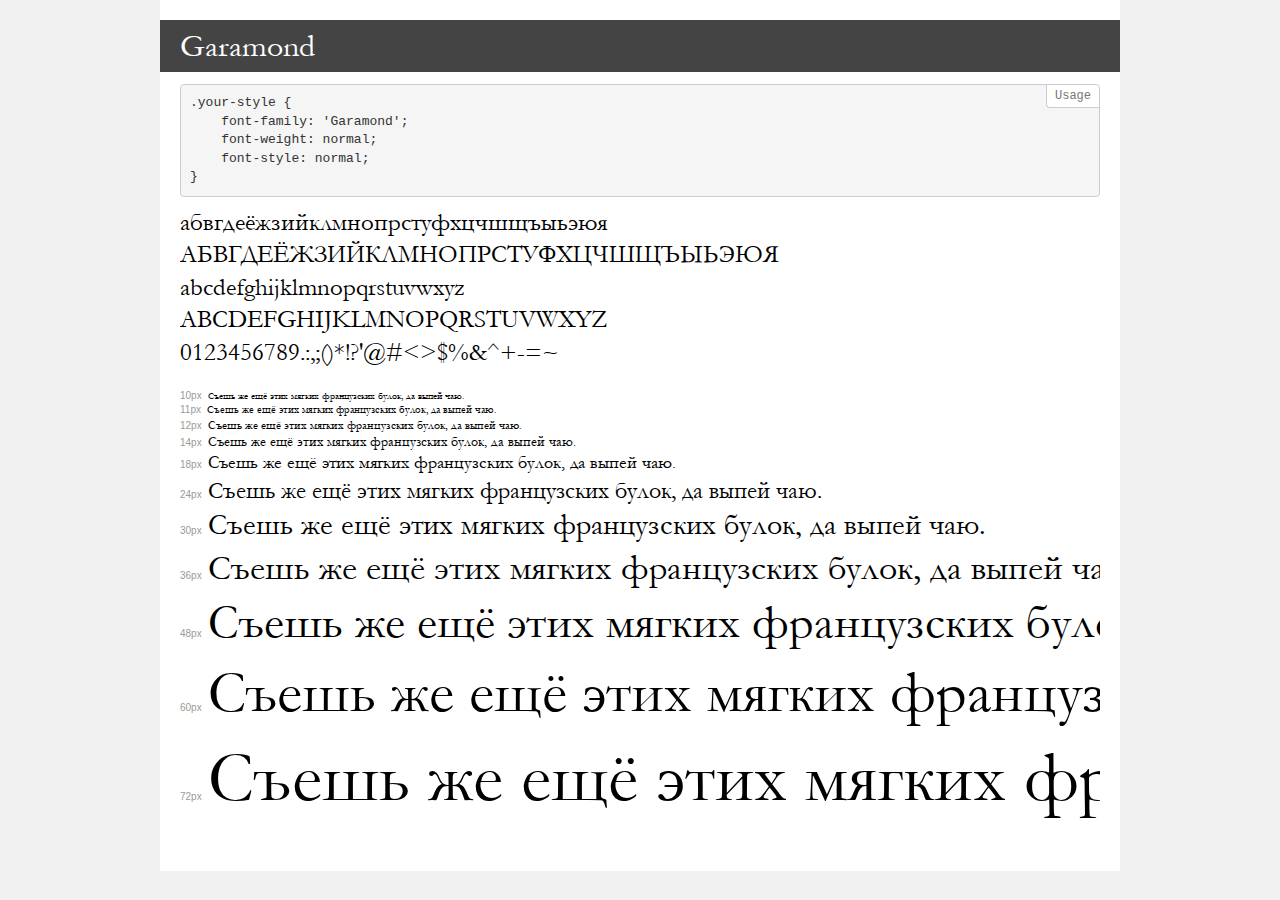
<file: fonts/Garamond/demo.html>
<!DOCTYPE html>
<html>
<head>
    <meta charset="utf-8">
    <meta http-equiv="X-UA-Compatible" content="IE=edge">
    <meta name="viewport" content="width=device-width, initial-scale=1">
    <meta name="robots" content="noindex, noarchive">
    <meta name="format-detection" content="telephone=no">
    <title>Transfonter demo</title>
    <link href="stylesheet.css" rel="stylesheet">
    <style>
        /*
        http://meyerweb.com/eric/tools/css/reset/
        v2.0 | 20110126
        License: none (public domain)
        */
        html, body, div, span, applet, object, iframe,
        h1, h2, h3, h4, h5, h6, p, blockquote, pre,
        a, abbr, acronym, address, big, cite, code,
        del, dfn, em, img, ins, kbd, q, s, samp,
        small, strike, strong, sub, sup, tt, var,
        b, u, i, center,
        dl, dt, dd, ol, ul, li,
        fieldset, form, label, legend,
        table, caption, tbody, tfoot, thead, tr, th, td,
        article, aside, canvas, details, embed,
        figure, figcaption, footer, header, hgroup,
        menu, nav, output, ruby, section, summary,
        time, mark, audio, video {
            margin: 0;
            padding: 0;
            border: 0;
            font-size: 100%;
            font: inherit;
            vertical-align: baseline;
        }
        /* HTML5 display-role reset for older browsers */
        article, aside, details, figcaption, figure,
        footer, header, hgroup, menu, nav, section {
            display: block;
        }
        body {
            line-height: 1;
        }
        ol, ul {
            list-style: none;
        }
        blockquote, q {
            quotes: none;
        }
        blockquote:before, blockquote:after,
        q:before, q:after {
            content: '';
            content: none;
        }
        table {
            border-collapse: collapse;
            border-spacing: 0;
        }
        /* common styles */
        body {
            background: #f1f1f1;
            color: #000;
        }
        .page {
            background: #fff;
            width: 920px;
            margin: 0 auto;
            padding: 20px 20px 0 20px;
            overflow: hidden;
        }
        .font-container {
            overflow-x: auto;
            overflow-y: hidden;
            margin-bottom: 40px;
            line-height: 1.3;
            white-space: nowrap;
            padding-bottom: 5px;
        }
        h1 {
            position: relative;
            background: #444;
            font-size: 32px;
            color: #fff;
            padding: 10px 20px;
            margin: 0 -20px 12px -20px;
        }
        .letters {
            font-size: 25px;
            margin-bottom: 20px;
        }
        .s10:before {
            content: '10px';
        }
        .s11:before {
            content: '11px';
        }
        .s12:before {
            content: '12px';
        }
        .s14:before {
            content: '14px';
        }
        .s18:before {
            content: '18px';
        }
        .s24:before {
            content: '24px';
        }
        .s30:before {
            content: '30px';
        }
        .s36:before {
            content: '36px';
        }
        .s48:before {
            content: '48px';
        }
        .s60:before {
            content: '60px';
        }
        .s72:before {
            content: '72px';
        }
        .s10:before, .s11:before, .s12:before, .s14:before,
        .s18:before, .s24:before, .s30:before, .s36:before,
        .s48:before, .s60:before, .s72:before {
            font-family: Arial, sans-serif;
            font-size: 10px;
            font-weight: normal;
            font-style: normal;
            color: #999;
            padding-right: 6px;
        }
        pre {
            display: block;
            position: relative;
            padding: 9px;
            margin: 0 0 10px;
            font-family: Monaco, Menlo, Consolas, "Courier New", monospace !important;
            font-size: 13px;
            line-height: 1.428571429;
            color: #333;
            font-weight: normal !important;
            font-style: normal !important;
            background-color: #f5f5f5;
            border: 1px solid #ccc;
            overflow-x: auto;
            border-radius: 4px;
        }
        pre:after {
            display: block;
            position: absolute;
            right: 0;
            top: 0;
            content: 'Usage';
            line-height: 1;
            padding: 5px 8px;
            font-size: 12px;
            color: #767676;
            background-color: #fff;
            border: 1px solid #ccc;
            border-right: none;
            border-top: none;
            border-radius: 0 4px 0 4px;
            z-index: 10;
        }
        /* responsive */
        @media (max-width: 959px) {
            .page {
                width: auto;
                margin: 0;
            }
        }
    </style>
</head>
<body>
<div class="page">
    <div class="demo" style="font-family: 'Garamond'; font-weight: normal; font-style: normal;">
        <h1>Garamond</h1>
        <pre>.your-style {
    font-family: 'Garamond';
    font-weight: normal;
    font-style: normal;
}</pre>
        <div class="font-container">
            <p class="letters">
                абвгдеёжзийклмнопрстуфхцчшщъыьэюя<br>
АБВГДЕЁЖЗИЙКЛМНОПРСТУФХЦЧШЩЪЫЬЭЮЯ<br>
abcdefghijklmnopqrstuvwxyz<br>
ABCDEFGHIJKLMNOPQRSTUVWXYZ<br>
                0123456789.:,;()*!?'@#<>$%&^+-=~
            </p>
            <p class="s10" style="font-size: 10px;">Съешь же ещё этих мягких французских булок, да выпей чаю.</p>
            <p class="s11" style="font-size: 11px;">Съешь же ещё этих мягких французских булок, да выпей чаю.</p>
            <p class="s12" style="font-size: 12px;">Съешь же ещё этих мягких французских булок, да выпей чаю.</p>
            <p class="s14" style="font-size: 14px;">Съешь же ещё этих мягких французских булок, да выпей чаю.</p>
            <p class="s18" style="font-size: 18px;">Съешь же ещё этих мягких французских булок, да выпей чаю.</p>
            <p class="s24" style="font-size: 24px;">Съешь же ещё этих мягких французских булок, да выпей чаю.</p>
            <p class="s30" style="font-size: 30px;">Съешь же ещё этих мягких французских булок, да выпей чаю.</p>
            <p class="s36" style="font-size: 36px;">Съешь же ещё этих мягких французских булок, да выпей чаю.</p>
            <p class="s48" style="font-size: 48px;">Съешь же ещё этих мягких французских булок, да выпей чаю.</p>
            <p class="s60" style="font-size: 60px;">Съешь же ещё этих мягких французских булок, да выпей чаю.</p>
            <p class="s72" style="font-size: 72px;">Съешь же ещё этих мягких французских булок, да выпей чаю.</p>
        </div>
    </div>
</div>
</body>
</html>
</file>
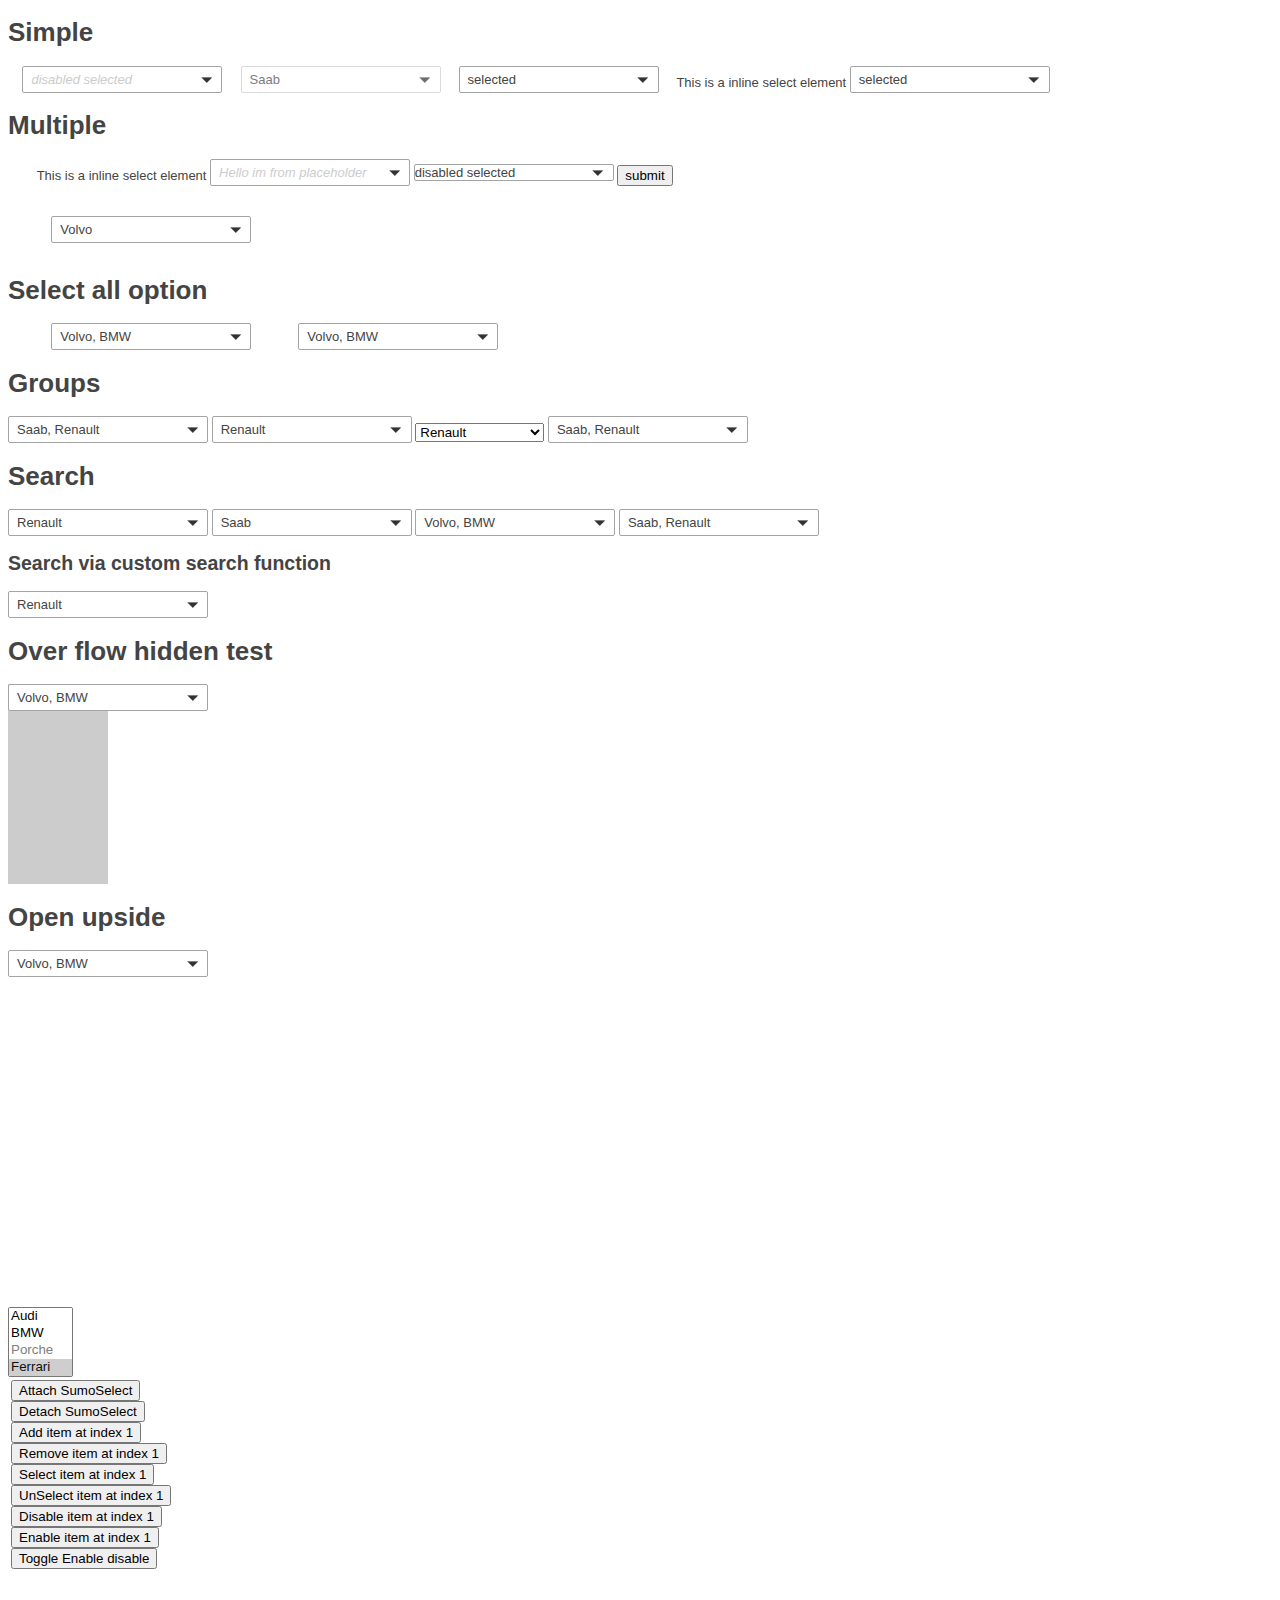
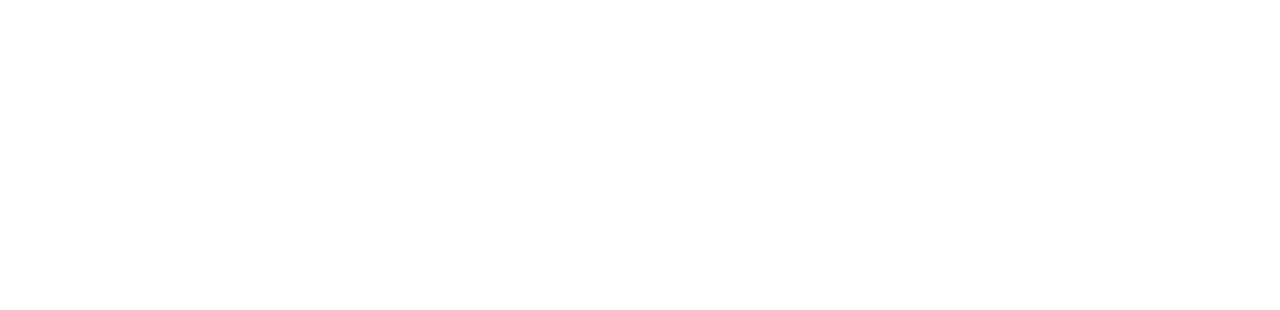
<file: js/sumoselect/select_responsive.html>
﻿<!DOCTYPE html>
<html xmlns="http://www.w3.org/1999/xhtml">
<head>
    <title></title>
        <meta name="viewport" content="width=device-width, initial-scale=1.0">
    <script src="http://ajax.googleapis.com/ajax/libs/jquery/1.9.0/jquery.min.js"></script>
    <script src="jquery.sumoselect.js"></script>
    <link href="sumoselect.css" rel="stylesheet" />

    <script type="text/javascript">
        $(document).ready(function () {
            window.asd = $('.SlectBox').SumoSelect({ csvDispCount: 3, selectAll:true, captionFormatAllSelected: "Yeah, OK, so everything." });
            window.test = $('.testsel').SumoSelect({okCancelInMulti:true, captionFormatAllSelected: "Yeah, OK, so everything." });

            window.testSelAll = $('.testSelAll').SumoSelect({okCancelInMulti:true, selectAll:true });

            window.testSelAll2 = $('.testSelAll2').SumoSelect({selectAll:true});

            window.testSelAlld = $('.SlectBox-grp').SumoSelect({okCancelInMulti:true, selectAll:true, isClickAwayOk:true });

            window.Search = $('.search-box').SumoSelect({ csvDispCount: 3, search: true, searchText:'Enter here.' });
            window.sb = $('.SlectBox-grp-src').SumoSelect({ csvDispCount: 3, search: true, searchText:'Enter here.', selectAll:true });
            window.searchSelAll = $('.search-box-sel-all').SumoSelect({ csvDispCount: 3, selectAll:true, search: true, searchText:'Enter here.', okCancelInMulti:true });
            window.searchSelAll = $('.search-box-open-up').SumoSelect({ csvDispCount: 3, selectAll:true, search: false, searchText:'Enter here.', up:true });
            window.Search = $('.search-box-custom-fn').SumoSelect({ csvDispCount: 3, search: true, searchText:'Enter here.', searchFn: function(haystack, needle) {
              var re = RegExp('^' + needle.replace(/([^\w\d])/gi, '\\$1'), 'i');
              return !haystack.match(re);
            } });

            window.groups_eg_g = $('.groups_eg_g').SumoSelect({selectAll:true, search:true });


            $('.SlectBox').on('sumo:opened', function(o) {
              console.log("dropdown opened", o)
            });

        });
    </script>
    <style type="text/css">
        body{font-family: 'Helvetica Neue', Helvetica, Arial, sans-serif;color:#444;font-size:13px;}
        p,div,ul,li{padding:0px; margin:0px;}
    </style>
</head>
<body>
    <h1>Simple</h1>
    &nbsp;&nbsp;&nbsp;
    <select name="somename" class="SlectBox" onclick="console.log($(this).val())" onchange="console.log('change is firing')">
        <option disabled="disabled" selected="selected">disabled selected</option>
        <!--placeholder-->
        <option title="Volvo is a car"  value="volvo">Volvo</option>
        <option value="saab">Saab</option>
        <option value="mercedes">Mercedes</option>
        <option value="audi">Audi</option>
        <option value="4">5</option>
        <option value="9">10</option>
    </select>
    &nbsp;&nbsp;&nbsp;

    <select class="SlectBox" disabled   >
        <option value="volvo">Volvo</option>
        <option selected value="saab">Saab</option>
        <option value="mercedes">Mercedes</option>
        <option value="audi">Audi</option>
        <option disabled value="opt1">option1</option>
        <option value="opt2">option2</option>
        <option value="opt3">option3</option>
    </select>
    &nbsp;&nbsp;&nbsp;

    <select class="SlectBox" placeholder="this is placeholder">
        <option selected="selected">selected</option>
        <option>Volvo</option>
        <option>Saab</option>
        <option value="mercedes">Mercedes</option>
        <option value="audi">Audi</option>
    </select>
    &nbsp;&nbsp;&nbsp;
      This is a inline select element
        <select class="SlectBox" placeholder="this is placeholder" required="required">
        <option selected="selected">selected</option>
        <option>Volvo</option>
        <option>Saab</option>
        <option value="mercedes">Mercedes</option>
        <option value="audi">Audi</option>
                <option>Volvo</option>
        <option>Saab</option>
        <option value="mercedes">Mercedes</option>
        <option value="audi">Audi</option>
                <option>Volvo</option>
        <option>Saab</option>
        <option value="mercedes">Mercedes</option>
        <option value="audi">Audi</option>
                <option>Volvo</option>
        <option>Saab</option>
        <option value="mercedes">Mercedes</option>
        <option value="audi">Audi</option>
    </select>


    <h1>Multiple</h1>

    <form method="get">
        &nbsp;&nbsp;&nbsp;

        &nbsp;&nbsp;&nbsp;  This is a inline select element

        <select multiple="multiple" onchange="console.log('changed', this)" placeholder="Hello  im from placeholder" class="SlectBox" required>
       <option value="volvo">Volvo</option>
       <option value="saab">Saab</option>
       <option value="mercedes">Mercedes</option>
       <option value="audi">Audi</option>
       <option value="bmw">BMW</option>
            </select>

    <div class="SumoSelect">
        <p class="CaptionCont SlectBoxa"><span>disabled selected</span><label><i></i></label></p>
        <div class="optWrapper multiple">
            <ul class="options">
                <li><span><i></i></span>
                    <label>Volvo</label></li>
                <li><span><i></i></span>
                    <label>saab</label></li>
                <li><span><i></i></span>
                    <label>audi</label></li>
                <li><span><i></i></span>
                    <label>bmw</label></li>
                <li><span><i></i></span>
                    <label>porsche</label></li>
                <li><span><i></i></span>
                    <label>ferrari</label></li>
                <li class="selected"><span><i></i></span>
                    <label>hyundai</label></li>
                <li><span><i></i></span>
                    <label>porsche</label></li>
                <li><span><i></i></span>
                    <label>ferrari</label></li>
                <li><span><i></i></span>
                    <label>hyundai is a good company but not too go0d !!!</label></li>
                <li><span><i></i></span>
                    <label>porsche</label></li>
                <li><span><i></i></span>
                    <label>ferrari</label></li>
                <li><span><i></i></span>
                    <label>hyundai</label></li>
            </ul>
        </div>
    </div>
        <input type="submit" value="submit" />


    <br />
    <br />
    <br />   &nbsp;&nbsp;&nbsp;   &nbsp;&nbsp;&nbsp;   &nbsp;&nbsp;&nbsp;

       <select   multiple="multiple" placeholder="Hello im from placeholder"  class="testsel">
       <option selected value="volvo">Volvo</option>
       <option value="saab">Saab</option>
       <option disabled="disabled" value="mercedes">Mercedes</option>
       <option value="audi">Audi</option>
       <option value="bmw">BMW</option>
       <option value="porsche">Porche</option>
       <option value="ferrari">Ferrari</option>
       <option class="someclass" value="audi">Audi</option>
       <option class="someclass" value="bmw">BMW</option>
       <option class="someclass" value="porsche">Porche</option>
       <option value="ferrari">Ferrari</option>
       <option value="audi">Audi</option>
       <option value="bmw">BMW</option>
       <option value="porsche">Porche</option>
       <option value="ferrari">Ferrari</option>
       <option value="hyundai">Hyundai</option>
       <option value="mitsubishi">Mitsubishi</option>
   </select>

        </form>

<br>
    <h1>Select all option</h1>
    &nbsp;&nbsp;&nbsp;   &nbsp;&nbsp;&nbsp;   &nbsp;&nbsp;&nbsp;
<select multiple="multiple" placeholder="Hello  im from placeholder" onchange="console.log($(this).children(':selected').length)" class="testSelAll">
       <option selected value="volvo">Volvo</option>
       <option value="saab">Saab</option>
       <option disabled="disabled" value="mercedes">Mercedes</option>
       <option value="audi">Audi</option>
       <option selected value="bmw">BMW</option>
       <option value="porsche">Porche</option>
       <option value="ferrari">Ferrari</option>
       <option value="mitsubishi">Mitsubishi</option>


</select>

        &nbsp;&nbsp;&nbsp;   &nbsp;&nbsp;&nbsp;   &nbsp;&nbsp;&nbsp;
<select multiple="multiple" placeholder="Hello  im from placeholder" onchange="console.log($(this).children(':selected').length)" class="testSelAll2">
       <option selected value="volvo">Volvo</option>
       <option value="saab">Saab</option>
       <option disabled="disabled" value="mercedes">Mercedes</option>
       <option value="audi">Audi</option>
       <option selected value="bmw">BMW</option>
       <option value="porsche">Porche</option>
       <option value="ferrari">Ferrari</option>
       <option value="mitsubishi">Mitsubishi</option>


</select>

    <h1>Groups</h1>

    <select multiple="multiple" placeholder="Hello  im from placeholder" class="SlectBox-grp">
      <option selected value="saab">Saab</option>
      <option value="opel">Opel</option>
      <option disabled="disabled" value="mercedez">Mercedez</option>
      <optgroup label="US Brands">
        <option value="chrysler">Chrysler</option>
        <option value="gm">General Motors</option>
        <option value="ford">Ford</option>
        <option disabled="disabled" value="plymouth">Plymouth</option>
      </optgroup>
      <optgroup label="French Brands">
        <option value="citroen">Citroën</option>
        <option value="peugeot">Peugeot</option>
        <option selected value="renault">Renault</option>
        <option value="nissan">Nissan</option>
      </optgroup>
      <optgroup label="Italian brands">
        <option value="fiat">Fiat</option>
        <option value="alpha-Romeo">Alpha Romeo</option>
        <option value="lamborghini">Lamborghini</option>
      </optgroup>
      <optgroup disabled="disabled" label="German brands">
        <option value="audi">Audi</option>
        <option value="bMW">BMW</option>
        <option value="volkswagen">Volkswagen</option>
      </optgroup>
      <option value="aston-martin">Aston Martin</option>
      <option value="hyundai">Hyundai</option>
      <option value="mitsubishi">Mitsubishi</option>
    </select>


	 <select placeholder="Hello  im from placeholder" class="SlectBox">
      <option selected value="saab">Saab</option>
      <option value="opel">Opel</option>
      <option disabled="disabled" value="mercedez">Mercedez</option>
      <optgroup label="US Brands">
        <option value="chrysler">Chrysler</option>
        <option value="gm">General Motors</option>
        <option value="ford">Ford</option>
        <option disabled="disabled" value="plymouth">Plymouth</option>
      </optgroup>
      <optgroup label="French Brands">
        <option value="citroen">Citroën</option>
        <option value="peugeot">Peugeot</option>
        <option selected value="renault">Renault</option>
        <option value="nissan">Nissan</option>
      </optgroup>
      <optgroup label="Italian brands">
        <option value="fiat">Fiat</option>
        <option value="alpha-Romeo">Alpha Romeo</option>
        <option value="lamborghini">Lamborghini</option>
      </optgroup>
      <optgroup disabled="disabled" label="German brands">
        <option value="audi">Audi</option>
        <option value="bMW">BMW</option>
        <option value="volkswagen">Volkswagen</option>
      </optgroup>
      <option value="aston-martin">Aston Martin</option>
      <option value="hyundai">Hyundai</option>
      <option value="mitsubishi">Mitsubishi</option>
    </select>


	 <select  placeholder="Hello  im from placeholder" class="groups_eg">
      <option class="hemant" selected value="saab">Saab</option>
      <option class="hemant" value="opel">Opel</option>
      <option disabled="disabled" value="mercedez">Mercedez</option>
      <optgroup label="US Brands">
        <option value="chrysler">Chrysler</option>
        <option value="gm">General Motors</option>
        <option value="ford">Ford</option>
        <option disabled="disabled" value="plymouth">Plymouth</option>
      </optgroup>
      <optgroup label="French Brands">
        <option value="citroen">Citroën</option>
        <option value="peugeot">Peugeot</option>
        <option selected value="renault">Renault</option>
        <option value="nissan">Nissan</option>
      </optgroup>
      <optgroup disabled="disabled" label="German brands">
        <option value="audi">Audi</option>
        <option value="bMW">BMW</option>
        <option value="volkswagen">Volkswagen</option>
      </optgroup>
      <optgroup label="Italian brands">
        <option value="fiat">Fiat</option>
        <option value="alpha-Romeo">Alpha Romeo</option>
        <option value="lamborghini">Lamborghini</option>
      </optgroup>
      <option value="aston-martin">Aston Martin</option>
      <option value="hyundai">Hyundai</option>
      <option value="mitsubishi">Mitsubishi</option>
    </select>



   <select multiple="multiple"  placeholder="Hello  im from placeholder" class="groups_eg_g">
      <option class="hemant" selected value="saab">Saab</option>
      <option class="hemant" value="opel">Opel</option>
      <option disabled="disabled" value="mercedez">Mercedez</option>
      <optgroup label="US Brands">
        <option value="chrysler">Chrysler</option>
        <option value="gm">General Motors</option>
        <option value="ford">Ford</option>
        <option disabled="disabled" value="plymouth">Plymouth</option>
      </optgroup>
      <optgroup label="French Brands">
        <option value="citroen">Citroën</option>
        <option value="peugeot">Peugeot</option>
        <option selected value="renault">Renault</option>
        <option value="nissan">Nissan</option>
      </optgroup>
      <optgroup disabled="disabled" label="German brands">
        <option value="audi">Audi</option>
        <option value="bMW">BMW</option>
        <option value="volkswagen">Volkswagen</option>
      </optgroup>
      <optgroup label="Italian brands">
        <option value="fiat">Fiat</option>
        <option value="alpha-Romeo">Alpha Romeo</option>
        <option value="lamborghini">Lamborghini</option>
      </optgroup>
      <option value="aston-martin">Aston Martin</option>
      <option value="hyundai">Hyundai</option>
      <option value="mitsubishi">Mitsubishi</option>
    </select>

    <h1>Search</h1>

	 <select  placeholder="Hello  im from placeholder" class="search-box">
      <option class="hemant" selected value="saab">Saab</option>
      <option class="hemant" value="opel">Opel</option>
      <option disabled="disabled" value="mercedez">Mercedez</option>
      <optgroup label="US Brands">
        <option value="chrysler">Chrysler</option>
        <option value="gm">General Motors</option>
        <option value="ford">Ford</option>
        <option disabled="disabled" value="plymouth">Plymouth</option>
      </optgroup>
      <optgroup label="French Brands">
        <option value="citroen">Citroën</option>
        <option value="peugeot">Peugeot</option>
        <option selected value="renault">Renault</option>
        <option value="nissan">Nissan</option>
      </optgroup>
      <optgroup label="Italian brands">
        <option value="fiat">Fiat</option>
        <option value="alpha-Romeo">Alpha Romeo</option>
        <option value="lamborghini">Lamborghini</option>
      </optgroup>
      <optgroup disabled="disabled" label="German brands">
        <option value="audi">Audi</option>
        <option value="bMW">BMW</option>
        <option value="volkswagen">Volkswagen</option>
      </optgroup>
      <option value="aston-martin">Aston Martin</option>
      <option value="hyundai">Hyundai</option>
      <option value="mitsubishi">Mitsubishi</option>
    </select>

    <select  placeholder="Hello  im from placeholder" class="search-box">
      <option class="hemant" selected value="saab">Saab</option>
      <option class="hemant" value="opel">Opel</option>
      <option disabled="disabled" value="mercedez">Mercedez</option>
      <option value="aston-martin">Aston Martin</option>
      <option value="hyundai">Hyundai</option>
      <option value="mitsubishi">Mitsubishi</option>
    </select>

    <select multiple="multiple" placeholder="Hello  im from placeholder" onchange="console.log($(this).children(':selected').length)" class="search-box">
       <option selected value="volvo">Volvo</option>
       <option value="saab">Saab</option>
       <option disabled="disabled" value="mercedes">Mercedes</option>
       <option value="audi">Audi</option>
       <option selected value="bmw">BMW</option>
       <option value="porsche">Porche</option>
       <option value="ferrari">Ferrari</option>
       <option value="mitsubishi">Mitsubishi</option>
    </select>

    <select multiple="multiple" placeholder="Hello  im from placeholder" class="SlectBox-grp-src">
      <option selected value="saab">Saab</option>
      <option value="opel">Opel</option>
      <option disabled="disabled" value="mercedez">Mercedez</option>
      <optgroup label="US Brands">
        <option value="chrysler">Chrysler</option>
        <option value="gm">General Motors</option>
        <option value="ford">Ford</option>
        <option disabled="disabled" value="plymouth">Plymouth</option>
      </optgroup>
      <optgroup label="French Brands">
        <option value="citroen">Citroën</option>
        <option value="peugeot">Peugeot</option>
        <option selected value="renault">Renault</option>
        <option value="nissan">Nissan</option>
      </optgroup>
      <optgroup label="Italian brands">
        <option value="fiat">Fiat</option>
        <option value="alpha-Romeo">Alpha Romeo</option>
        <option value="lamborghini">Lamborghini</option>
      </optgroup>
      <optgroup disabled="disabled" label="German brands">
        <option value="audi">Audi</option>
        <option value="bMW">BMW</option>
        <option value="volkswagen">Volkswagen</option>
      </optgroup>
      <option value="aston-martin">Aston Martin</option>
      <option value="hyundai">Hyundai</option>
      <option value="mitsubishi">Mitsubishi</option>
    </select>

    <h2>Search via custom search function</h2>

   <select  placeholder="Hello  im from placeholder" class="search-box-custom-fn">
      <option class="hemant" selected value="saab">Saab</option>
      <option class="hemant" value="opel">Opel</option>
      <option disabled="disabled" value="mercedez">Mercedez</option>
      <optgroup label="US Brands">
        <option value="chrysler">Chrysler</option>
        <option value="gm">General Motors</option>
        <option value="ford">Ford</option>
        <option disabled="disabled" value="plymouth">Plymouth</option>
      </optgroup>
      <optgroup label="French Brands">
        <option value="citroen">Citroën</option>
        <option value="peugeot">Peugeot</option>
        <option selected value="renault">Renault</option>
        <option value="nissan">Nissan</option>
      </optgroup>
      <optgroup label="Italian brands">
        <option value="fiat">Fiat</option>
        <option value="alpha-Romeo">Alpha Romeo</option>
        <option value="lamborghini">Lamborghini</option>
      </optgroup>
      <optgroup disabled="disabled" label="German brands">
        <option value="audi">Audi</option>
        <option value="bMW">BMW</option>
        <option value="volkswagen">Volkswagen</option>
      </optgroup>
      <option value="aston-martin">Aston Martin</option>
      <option value="hyundai">Hyundai</option>
      <option value="mitsubishi">Mitsubishi</option>
    </select>


    <h1>Over flow hidden test</h1>
    <style type="text/css">
        .sumo_name_will_become_class{
            position: absolute;
        }
    </style>
<div style="background:#ccc; width:100px; height: 200px; overflow: hidden;">
    <select name="name_will_become_class" multiple="multiple" placeholder="Hello  im from placeholder" onchange="console.log($(this).children(':selected').length)" class="search-box-sel-all">
       <option selected value="volvo">Volvo</option>
       <option value="saab">Saab</option>
       <option value="mercedes">Mercedes</option>
       <option value="audi">Audi</option>
       <option selected value="bmw">BMW</option>
       <option value="porsche">Porche</option>
       <option value="ferrari">Ferrari</option>
       <option value="mitsubishi">Mitsubishi</option>
    </select>
</div>

    <h1>Open upside</h1>
    <select multiple="multiple" placeholder="Hello  im from placeholder"
            onchange="console.log($(this).val())"
            class="search-box-open-up">
       <option selected value='"volvo"'>Volvo</option>
       <option value="saab">Saab</option>
       <option value="mercedes">Mercedes</option>
       <option value="audi">Audi</option>
       <option selected value="bmw">BMW</option>
       <option value="porsche">Porche</option>
       <option value="ferrari">Ferrari</option>
       <option value="mitsubishi">Mitsubishi</option>
    </select>

    <br />
    <br />
    <br />  <br />
    <br />
    <br />  <br />
    <br />
    <br />  <br />
    <br />
    <br />  <br />
    <br />
    <br />  <br />
    <br />
    <br />  <br />
    <br />
    <br />  <br />
    <br />

<select multiple="multiple" name="somename10" class="testselect10">
       <option value="volvo">Volvo</option>
       <option >Saab</option>
       <option disabled="disabled" value="mercedes">Mercedes</option>
       <option value="audi">Audi</option>
       <option value="bmw">BMW</option>
       <option disabled="disabled" value="porsche">Porche</option>
       <option selected="selected" value="ferrari">Ferrari</option>
       <option selected="selected" value="hyundai">Hyundai</option>
       <option value="mitsubishi">Mitsubishi</option>
    </select>



 <table class="auto-style5">
                <tr>
                    <td class="auto-style6">
                        <ul><li>
                        <input id="Button1" type="button" value="Attach SumoSelect" onclick="$('.testselect10').SumoSelect();" />
                            </li>
                            <li>
                                <input id="Button2" type="button" value="Detach SumoSelect" onclick="$('.testselect10')[0].sumo.unload();" />
                            </li>
                            <li>
                                <input id="Button3" type="button" value="Add item at index 1" onclick="$('.testselect10')[0].sumo.add('New Item',1);" />
                            </li>
                             <li>
                                <input id="Button4" type="button" value="Remove item at index 1" onclick="$('.testselect10')[0].sumo.remove(1);" />
                            </li>
                             <li>
                                <input id="Button5" type="button" value="Select item at index 1" onclick="$('.testselect10')[0].sumo.selectItem(1);" />
                            </li>
                            <li>
                                <input id="Button6" type="button" value="UnSelect item at index 1" onclick="$('.testselect10')[0].sumo.unSelectItem(1);" />
                            </li>
                             <li>
                                <input id="Button7" type="button" value="Disable item at index 1" onclick="$('.testselect10')[0].sumo.disableItem(1);" />
                            </li>
                             <li>
                                <input id="Button8" type="button" value="Enable item at index 1" onclick="$('.testselect10')[0].sumo.enableItem(1);" />
                            </li>
                             <li>
                                <input id="Button9" type="button" value="Toggle Enable disable" onclick="$('.testselect10')[0].sumo.disabled = !$('.testselect10')[0].sumo.disabled" />
                            </li>
                        </ul>
                            <br />
    <br />  <br />
    <br />
    <br />  <br />
    <br />
    <br />  <br />
    <br />
    <br />  <br />
    <br />
    <br />  <br />
    <br />
    <br />  <br />
    <br />
    <br />  <br />
    <br />
                    </td>
                    <td>

</td>
                </tr>
            </table>

</body>
</html>
</file>
<file: fonts/Garamond/stylesheet.css>
@font-face {
    font-family: 'Garamond';
    src: url('Garamond.woff2') format('woff2'),
        url('Garamond.woff') format('woff');
    font-weight: normal;
    font-style: normal;
}
</file>
<file: js/sumoselect/sumoselect.css>
.SumoSelect p {margin: 0;}
.SumoSelect{width: 200px;}

.SelectBox {padding: 5px 8px;}

.sumoStopScroll{overflow:hidden;}

/* Filtering style */
.SumoSelect .hidden { display:none; }
.SumoSelect .search-txt{display:none;outline:none;}
.SumoSelect .no-match{display:none;padding: 6px;}
.SumoSelect.open .search-txt{display: inline-block;position: absolute;top: 0;left: 0;width: 100%;margin: 0;padding: 5px 8px;border: none;-webkit-box-sizing: border-box;-moz-box-sizing: border-box;box-sizing: border-box;border-radius: 5px;}
.SumoSelect.open>.search>span, .SumoSelect.open>.search>label{visibility:hidden;}

/*this is applied on that hidden select. DO NOT USE display:none; or visiblity:hidden; and Do not override any of these properties. */
.SelectClass,.SumoUnder { position: absolute; top: 0; left: 0; right: 0; height: 100%; width: 100%; border: none; -webkit-box-sizing: border-box; -moz-box-sizing: border-box; box-sizing: border-box; -ms-filter: "progid:DXImageTransform.Microsoft.Alpha(Opacity=0)"; filter: alpha(opacity=0); -moz-opacity: 0; -khtml-opacity: 0; opacity: 0; }
.SelectClass{z-index: 1;}

    .SumoSelect > .optWrapper > .options  li.opt label, .SumoSelect > .CaptionCont,.SumoSelect .select-all > label { user-select: none; -o-user-select: none; -moz-user-select: none; -khtml-user-select: none; -webkit-user-select: none; }

.SumoSelect { display: inline-block; position: relative;outline:none;}
.SumoSelect:focus > .CaptionCont,.SumoSelect:hover > .CaptionCont, .SumoSelect.open > .CaptionCont {box-shadow: 0 0 2px #7799D0;border-color: #7799D0;}
    .SumoSelect > .CaptionCont { position: relative; border: 1px solid #A4A4A4; min-height: 14px; background-color: #fff;border-radius:2px;margin:0;}
        .SumoSelect > .CaptionCont > span { display: block; padding-right: 30px; text-overflow: ellipsis; white-space: nowrap; overflow: hidden;cursor:default;}
            /*placeholder style*/
            .SumoSelect > .CaptionCont > span.placeholder { color: #ccc; font-style: italic; }

        .SumoSelect > .CaptionCont > label { position: absolute; top: 0; right: 0; bottom: 0; width: 30px;}
            .SumoSelect > .CaptionCont > label > i { background-image: url('[data-uri]');
                background-position: center center; width: 16px; height: 16px; display: block; position: absolute; top: 0; left: 0; right: 0; bottom: 0; margin: auto;background-repeat: no-repeat;opacity: 0.8;}

    .SumoSelect > .optWrapper {display:none; z-index: 1000; top: 30px; width: 100%; position: absolute; left: 0; -webkit-box-sizing: border-box; -moz-box-sizing: border-box; box-sizing: border-box; background: #fff; border: 1px solid #ddd; box-shadow: 2px 3px 3px rgba(0, 0, 0, 0.11); border-radius: 3px;overflow: hidden;}
        .SumoSelect.open > .optWrapper {top:35px; display:block;}
        .SumoSelect.open > .optWrapper.up {top: auto;bottom: 100%;margin-bottom: 5px;}

        .SumoSelect > .optWrapper ul {list-style: none; display: block; padding: 0; margin: 0; overflow: auto;}
        .SumoSelect > .optWrapper > .options { border-radius: 2px;position:relative;
         /*Set the height of pop up here (only for desktop mode)*/
            max-height: 250px;
             /*height*/ }
         .SumoSelect > .optWrapper.okCancelInMulti > .options { border-radius: 2px 2px 0 0;}
         .SumoSelect > .optWrapper.selall > .options { border-radius: 0 0 2px 2px;}
         .SumoSelect > .optWrapper.selall.okCancelInMulti > .options { border-radius: 0;}
        .SumoSelect > .optWrapper > .options li.group.disabled > label{opacity:0.5;}
        .SumoSelect > .optWrapper > .options li ul li.opt{padding-left: 22px;}
        .SumoSelect > .optWrapper.multiple > .options li ul li.opt{padding-left: 50px;}
        .SumoSelect > .optWrapper.isFloating > .options {max-height: 100%;box-shadow: 0 0 100px #595959;}
        .SumoSelect > .optWrapper > .options  li.opt { padding: 6px 6px; position: relative;border-bottom: 1px solid #f5f5f5;}
            .SumoSelect > .optWrapper > .options > li.opt:first-child { border-radius: 2px 2px 0 0; }
            .SumoSelect > .optWrapper.selall > .options > li.opt:first-child { border-radius:0; }
            .SumoSelect > .optWrapper > .options > li.opt:last-child {border-radius: 0 0 2px 2px; border-bottom: none;}
            .SumoSelect > .optWrapper.okCancelInMulti > .options > li.opt:last-child {border-radius: 0;}
            .SumoSelect > .optWrapper > .options li.opt:hover { background-color: #E4E4E4; }
            .SumoSelect > .optWrapper > .options li.opt.sel, .SumoSelect .select-all.sel{background-color: #a1c0e4;}

            .SumoSelect > .optWrapper > .options li label { text-overflow: ellipsis; white-space: nowrap; overflow: hidden; display: block;cursor: pointer;}
            .SumoSelect > .optWrapper > .options li span { display: none; }
            .SumoSelect > .optWrapper > .options li.group > label {cursor: default;padding: 8px 6px;font-weight: bold;}

        /*Floating styles*/
        .SumoSelect > .optWrapper.isFloating { position: fixed; top: 0; left: 0; right: 0; width: 90%; bottom: 0; margin: auto; max-height: 90%; }

    /*disabled state*/
    .SumoSelect > .optWrapper > .options li.opt.disabled { background-color: inherit;pointer-events: none;}
        .SumoSelect > .optWrapper > .options li.opt.disabled * { -ms-filter: "progid:DXImageTransform.Microsoft.Alpha(Opacity=50)"; /* IE 5-7 */ filter: alpha(opacity=50); /* Netscape */ -moz-opacity: 0.5; /* Safari 1.x */ -khtml-opacity: 0.5; /* Good browsers */ opacity: 0.5; }


    /*styling for multiple select*/
    .SumoSelect > .optWrapper.multiple > .options li.opt { padding-left: 35px;cursor: pointer;}
        .SumoSelect > .optWrapper.multiple > .options li.opt span,
        .SumoSelect .select-all > span{position:absolute;display:block;width:30px;top:0;bottom:0;margin-left:-35px;}
            .SumoSelect > .optWrapper.multiple > .options li.opt span i,
            .SumoSelect .select-all > span i{position: absolute;margin: auto;left: 0;right: 0;top: 0;bottom: 0;width: 14px;height: 14px;border: 1px solid #AEAEAE;border-radius: 2px;box-shadow: inset 0 1px 3px rgba(0, 0, 0, 0.15);background-color: #fff;}
.SumoSelect > .optWrapper > .MultiControls { display: none; border-top: 1px solid #ddd; background-color: #fff; box-shadow: 0 0 2px rgba(0, 0, 0, 0.13); border-radius: 0 0 3px 3px; }
    .SumoSelect > .optWrapper.multiple.isFloating > .MultiControls { display: block; margin-top: 5px; position: absolute; bottom: 0; width: 100%; }

    .SumoSelect > .optWrapper.multiple.okCancelInMulti > .MultiControls { display: block; }
        .SumoSelect > .optWrapper.multiple.okCancelInMulti > .MultiControls > p { padding: 6px; }
        .SumoSelect > .optWrapper.multiple.okCancelInMulti > .MultiControls > p:focus {box-shadow: 0 0 2px #a1c0e4;border-color: #a1c0e4;outline: none;background-color: #a1c0e4;}

    .SumoSelect > .optWrapper.multiple > .MultiControls > p { display: inline-block; cursor: pointer; padding: 12px; width: 50%; box-sizing: border-box; text-align: center; }
        .SumoSelect > .optWrapper.multiple > .MultiControls > p:hover { background-color: #f1f1f1; }
        .SumoSelect > .optWrapper.multiple > .MultiControls > p.btnOk { border-right: 1px solid #DBDBDB; border-radius: 0 0 0 3px; }
        .SumoSelect > .optWrapper.multiple > .MultiControls > p.btnCancel { border-radius: 0 0 3px 0; }
    /*styling for select on popup mode*/
    .SumoSelect > .optWrapper.isFloating > .options li.opt { padding: 12px 6px; }

    /*styling for only multiple select on popup mode*/
    .SumoSelect > .optWrapper.multiple.isFloating > .options li.opt { padding-left: 35px; }
    .SumoSelect > .optWrapper.multiple.isFloating { padding-bottom: 43px; }

    .SumoSelect > .optWrapper.multiple > .options li.opt.selected span i,
    .SumoSelect .select-all.selected > span i,
    .SumoSelect .select-all.partial > span i{background-color: rgb(17, 169, 17);box-shadow: none;border-color: transparent;background-image: url('[data-uri]');background-repeat: no-repeat;background-position: center center;}
    /*disabled state*/
    .SumoSelect.disabled { opacity: 0.7;cursor: not-allowed;}
     .SumoSelect.disabled > .CaptionCont{border-color:#ccc;box-shadow:none;}

    /**Select all button**/
    .SumoSelect .select-all{border-radius: 3px 3px 0 0;position: relative;border-bottom: 1px solid #ddd;background-color: #fff;padding: 8px 0 3px 35px;height: 20px;cursor: pointer;}
    .SumoSelect .select-all > label, .SumoSelect .select-all > span i{cursor: pointer;}
    .SumoSelect .select-all.partial > span i{background-color:#ccc;}


     /*styling for optgroups*/
    .SumoSelect > .optWrapper > .options li.optGroup { padding-left: 5px; text-decoration: underline; }
</file>
